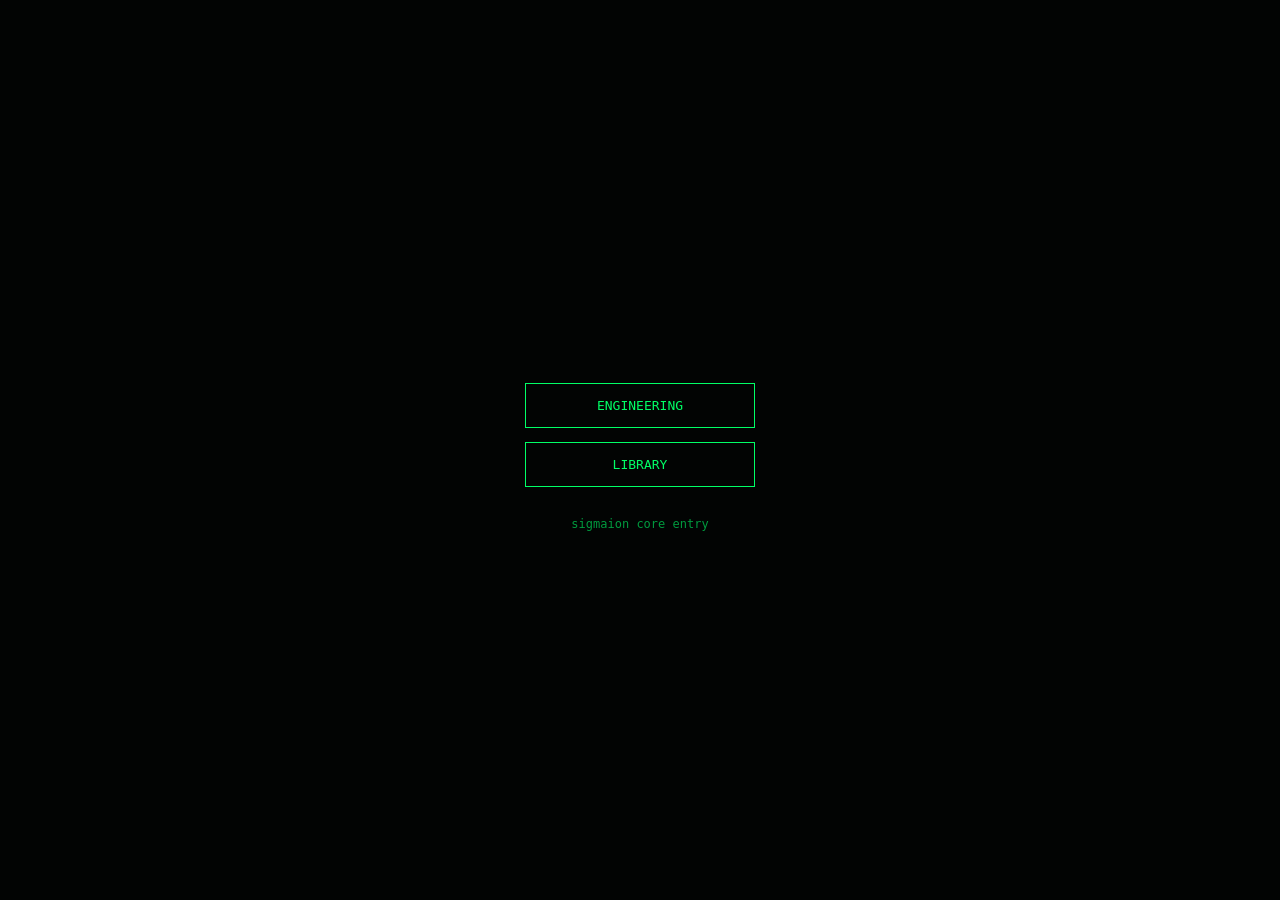
<file: Sigmaion-core/index.html>
<!DOCTYPE html>
<html lang="it">
<head>
  <meta charset="UTF-8">
  <title>SIGMAION</title>
  <meta name="viewport" content="width=device-width, initial-scale=1.0">

  <style>
    body {
      margin: 0;
      background: #020403;
      color: #00ff66;
      font-family: monospace;
      display: flex;
      align-items: center;
      justify-content: center;
      height: 100vh;
    }

    .container {
      text-align: center;
    }

    .node {
      display: block;
      margin: 14px auto;
      width: 200px;
      padding: 14px;
      border: 1px solid #00ff66;
      color: #00ff66;
      text-decoration: none;
    }

    .node:hover {
      background: #00ff6610;
      box-shadow: 0 0 12px #00ff66;
    }

    .footer {
      margin-top: 30px;
      font-size: 12px;
      opacity: 0.6;
    }
  </style>
</head>

<body>

  <div class="container">

    <a class="node" href="./engineering/">
      ENGINEERING
    </a>

    <a class="node" href="./library/">
      LIBRARY
    </a>

    <div class="footer">
      sigmaion core entry
    </div>

  </div>

</body>
</html>
</file>
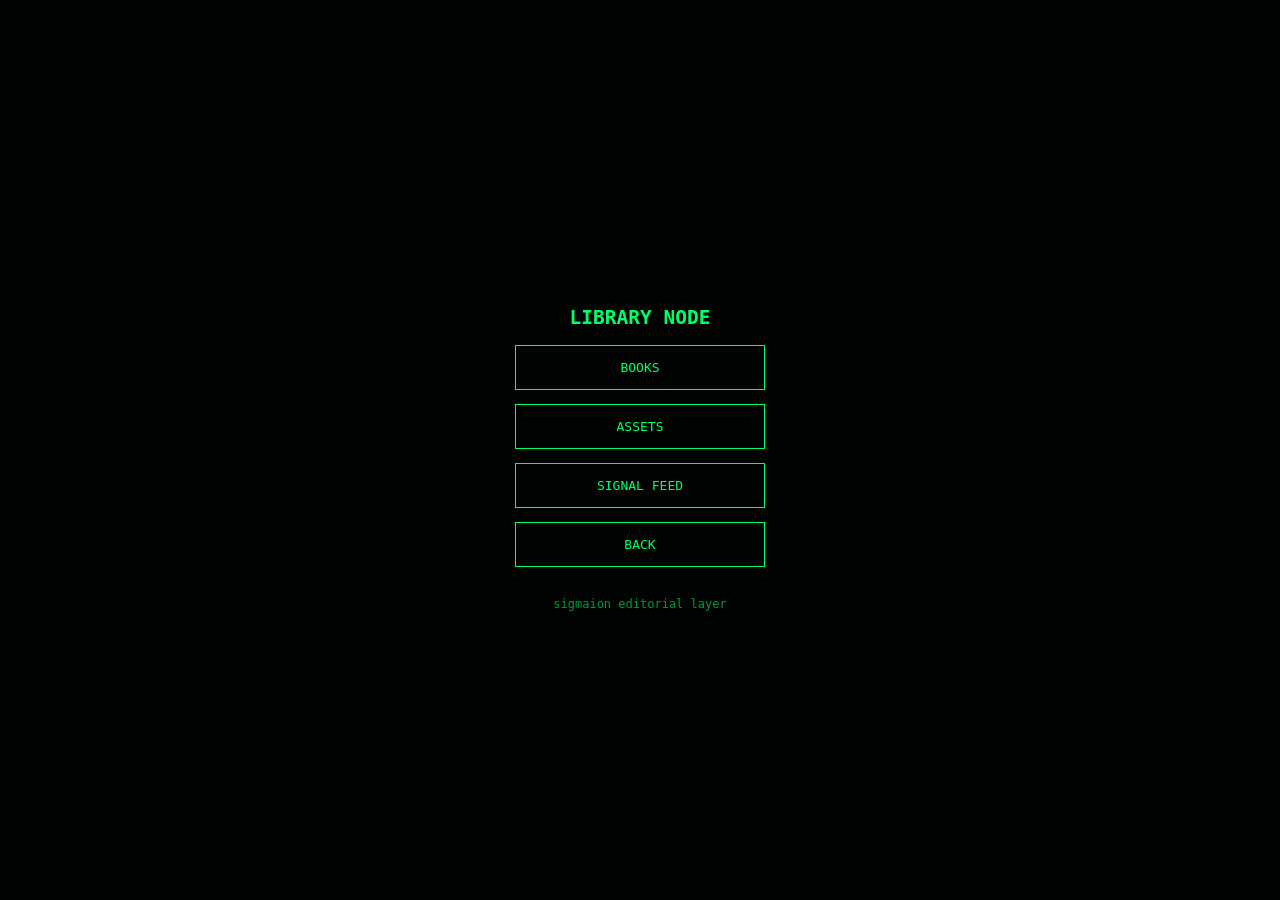
<file: Sigmaion-core/library/index.html>
<!DOCTYPE html>
<html lang="it">
<head>
  <meta charset="UTF-8">
  <title>SIGMAION // LIBRARY</title>
  <meta name="viewport" content="width=device-width, initial-scale=1.0">

  <style>
    body {
      margin: 0;
      background: #020403;
      color: #00ff66;
      font-family: monospace;
      display: flex;
      align-items: center;
      justify-content: center;
      height: 100vh;
    }

    .container {
      text-align: center;
    }

    .node {
      display: block;
      margin: 14px auto;
      width: 220px;
      padding: 14px;
      border: 1px solid #00ff66;
      color: #00ff66;
      text-decoration: none;
      transition: 0.2s;
    }

    .node:hover {
      background: #00ff6610;
      box-shadow: 0 0 12px #00ff66;
    }

    .footer {
      margin-top: 30px;
      font-size: 12px;
      opacity: 0.6;
    }
  </style>
</head>

<body>

  <div class="container">

    <h2>LIBRARY NODE</h2>

    <div class="node">BOOKS</div>
    <div class="node">ASSETS</div>
    <div class="node">SIGNAL FEED</div>

    <a class="node" href="../">
      BACK
    </a>

    <div class="footer">
      sigmaion editorial layer
    </div>

  </div>

</body>
</html>
</file>
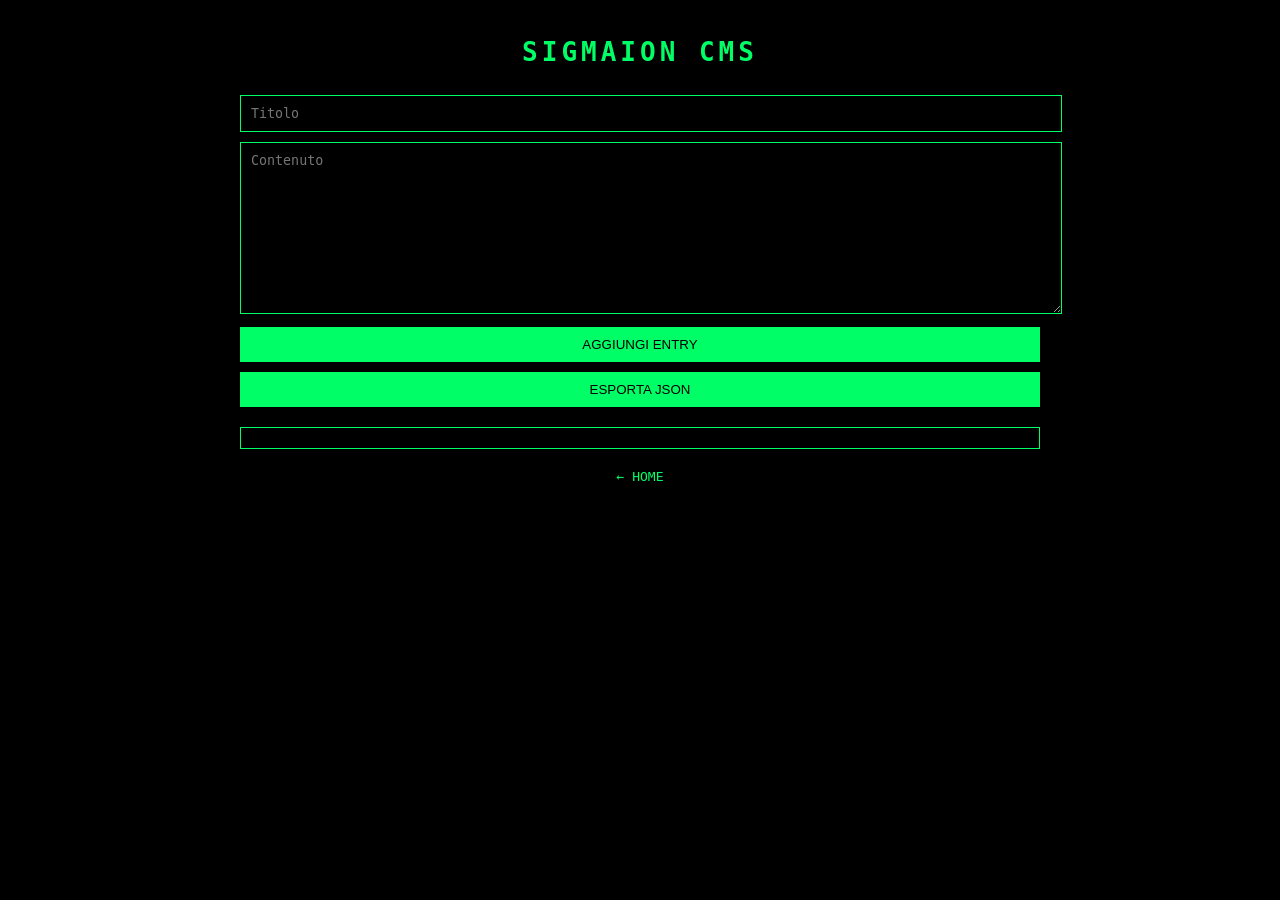
<file: docs/cms.html>
<!doctype html>
<html lang="it">
<head>
  <meta charset="utf-8">
  <meta name="viewport" content="width=device-width, initial-scale=1">
  <title>SIGMAION CMS</title>

  <style>
    body {
      margin: 0;
      background: #000;
      color: #00ff66;
      font-family: monospace;
      padding: 20px;
    }

    h1 {
      text-align: center;
      letter-spacing: 4px;
    }

    .container {
      max-width: 800px;
      margin: 0 auto;
    }

    input, textarea {
      width: 100%;
      background: #000;
      border: 1px solid #00ff66;
      color: #00ff66;
      padding: 10px;
      margin-top: 10px;
      font-family: monospace;
    }

    button {
      margin-top: 10px;
      padding: 10px;
      width: 100%;
      background: #00ff66;
      border: none;
      color: #000;
      cursor: pointer;
    }

    pre {
      margin-top: 20px;
      border: 1px solid #00ff66;
      padding: 10px;
      white-space: pre-wrap;
    }

    a {
      color: #00ff66;
      display: block;
      margin-top: 20px;
      text-align: center;
      text-decoration: none;
    }
  </style>
</head>

<body>

  <h1>SIGMAION CMS</h1>

  <div class="container">

    <input id="title" placeholder="Titolo">
    <textarea id="content" rows="10" placeholder="Contenuto"></textarea>

    <button onclick="addEntry()">AGGIUNGI ENTRY</button>
    <button onclick="downloadJSON()">ESPORTA JSON</button>

    <pre id="output"></pre>

    <a href="index.html">← HOME</a>
  </div>

<script>
let data = {
  system: "SIGMAION",
  entries: []
};

function addEntry() {
  const title = document.getElementById("title").value;
  const content = document.getElementById("content").value;

  data.entries.push({
    title,
    content,
    timestamp: new Date().toISOString()
  });

  document.getElementById("output").textContent =
    JSON.stringify(data, null, 2);
}

function downloadJSON() {
  const blob = new Blob([JSON.stringify(data, null, 2)], {type: "application/json"});
  const url = URL.createObjectURL(blob);

  const a = document.createElement("a");
  a.href = url;
  a.download = "sigmaion-content.json";
  a.click();

  URL.revokeObjectURL(url);
}
</script>

</body>
</html>
</file>
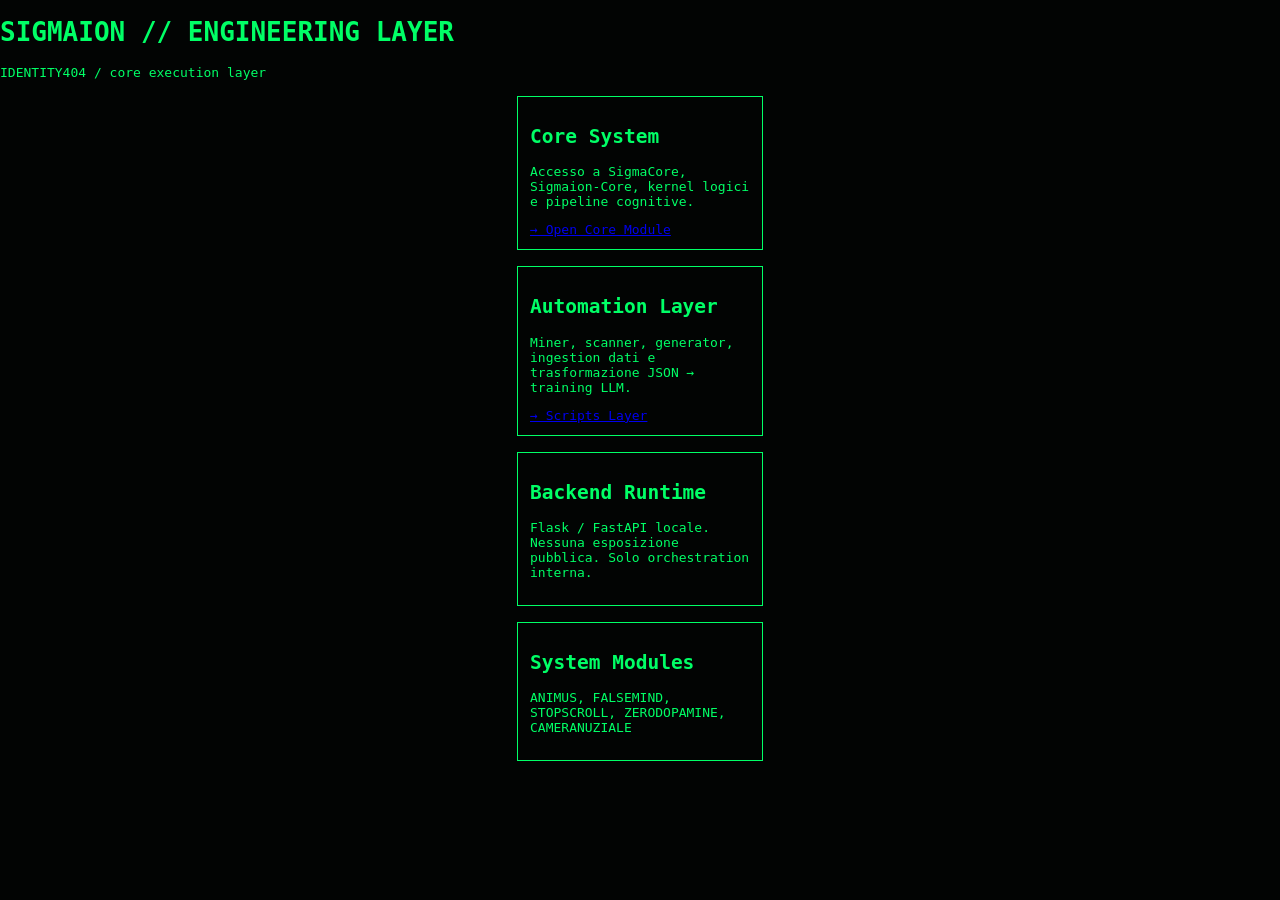
<file: templates/engineering.html>
<!DOCTYPE html>
<html lang="it">
<head>
  <meta charset="UTF-8">
  <title>SIGMAION // ENGINEERING</title>
  <style>
body {
  margin: 0;
  background: #020403;
  color: #00ff66;
  font-family: monospace;
}

.container {
  text-align: center;
  padding-top: 120px;
}

.title {
  font-size: 14px;
  letter-spacing: 4px;
  color: #00ff66;
  text-shadow: 0 0 10px #00ff66;
}

.node {
  display: block;
  margin: 16px auto;
  width: 220px;
  padding: 12px;
  border: 1px solid #00ff66;
  color: #00ff66;
  text-decoration: none;
  transition: 0.2s;
}

.node:hover {
  background: #00ff6610;
  box-shadow: 0 0 15px #00ff66;
}

.counter {
  margin-top: 30px;
  font-size: 12px;
  color: #00ff66;
  opacity: 0.8;
}
</style>
</head>
<body>

<h1>SIGMAION // ENGINEERING LAYER</h1>
<div class="tag">IDENTITY404 / core execution layer</div>

<div class="node">
  <h2>Core System</h2>
  <p>Accesso a SigmaCore, Sigmaion-Core, kernel logici e pipeline cognitive.</p>
  <a href="/core">→ Open Core Module</a>
</div>

<div class="node">
  <h2>Automation Layer</h2>
  <p>Miner, scanner, generator, ingestion dati e trasformazione JSON → training LLM.</p>
  <a href="/scripts">→ Scripts Layer</a>
</div>

<div class="node">
  <h2>Backend Runtime</h2>
  <p>Flask / FastAPI locale. Nessuna esposizione pubblica. Solo orchestration interna.</p>
</div>

<div class="node">
  <h2>System Modules</h2>
  <p>ANIMUS, FALSEMIND, STOPSCROLL, ZERODOPAMINE, CAMERANUZIALE</p>
</div>

</body>
</html>
</file>
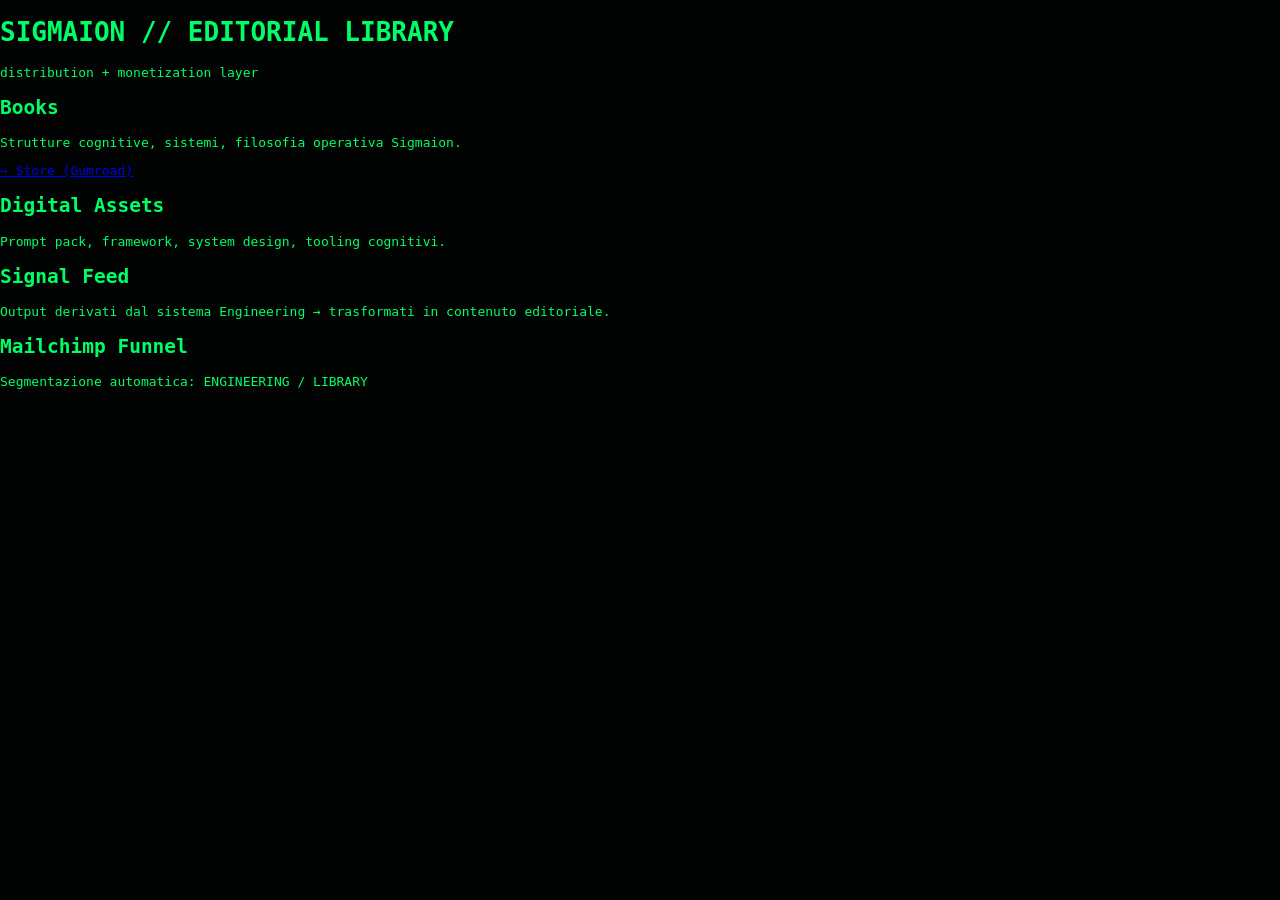
<file: templates/library.html>
<!DOCTYPE html>
<html lang="it">
<head>
  <meta charset="UTF-8">
  <title>SIGMAION // LIBRARY</title>
 <style>
body {
  margin: 0;
  background: #020403;
  color: #00ff66;
  font-family: monospace;
}

.container {
  text-align: center;
  padding-top: 120px;
}

.title {
  font-size: 14px;
  letter-spacing: 4px;
  color: #00ff66;
  text-shadow: 0 0 10px #00ff66;
}

.node {
  display: block;
  margin: 16px auto;
  width: 220px;
  padding: 12px;
  border: 1px solid #00ff66;
  color: #00ff66;
  text-decoration: none;
  transition: 0.2s;
}

.node:hover {
  background: #00ff6610;
  box-shadow: 0 0 15px #00ff66;
}

.counter {
  margin-top: 30px;
  font-size: 12px;
  color: #00ff66;
  opacity: 0.8;
}
</style>
</head>
<body>

<h1>SIGMAION // EDITORIAL LIBRARY</h1>
<div class="tag">distribution + monetization layer</div>

<div class="card">
  <h2>Books</h2>
  <p class="meta">Strutture cognitive, sistemi, filosofia operativa Sigmaion.</p>
  <a href="https://gumroad.com/">→ Store (Gumroad)</a>
</div>

<div class="card">
  <h2>Digital Assets</h2>
  <p class="meta">Prompt pack, framework, system design, tooling cognitivi.</p>
</div>

<div class="card">
  <h2>Signal Feed</h2>
  <p class="meta">Output derivati dal sistema Engineering → trasformati in contenuto editoriale.</p>
</div>

<div class="card">
  <h2>Mailchimp Funnel</h2>
  <p class="meta">Segmentazione automatica: ENGINEERING / LIBRARY</p>
</div>

</body>
</html>
</file>
